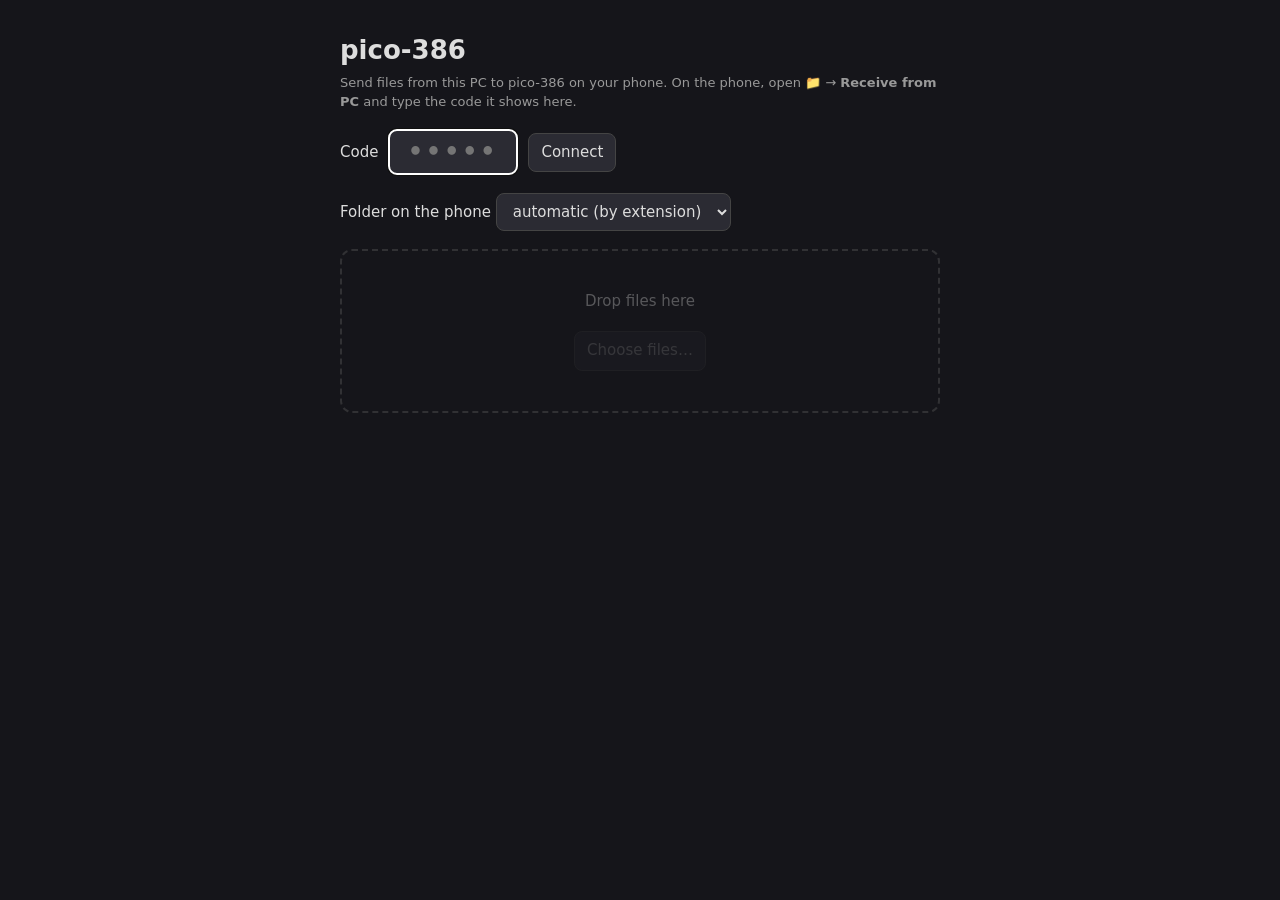
<file: web/shell/send.html>
<!doctype html>
<html lang="en">
<head>
<meta charset="utf-8">
<meta name="viewport" content="width=device-width, initial-scale=1">
<title>pico-386 — send files</title>
<link rel="icon" href="icon.svg">
<style>
  :root { color-scheme: dark; }
  * { box-sizing: border-box; }
  body { margin: 0; min-height: 100vh; background: #15151a; color: #ddd; font: 15px/1.45 system-ui, sans-serif; display: flex; justify-content: center; }
  main { width: min(640px, 100%); padding: 32px 20px; }
  h1 { margin: 0 0 4px; font-size: 26px; }
  .hint { color: #999; font-size: 13px; }
  .row { display: flex; gap: 10px; align-items: center; flex-wrap: wrap; margin: 18px 0; }
  input, select, button { font: inherit; color: inherit; background: #2b2b33; border: 1px solid #444; border-radius: 8px; padding: 8px 12px; }
  button { cursor: pointer; }
  button:disabled { opacity: .5; cursor: default; }
  #code { width: 9ch; font: 600 24px/1 ui-monospace, monospace; letter-spacing: .15em; text-transform: uppercase; text-align: center; }
  #state { font-weight: 600; }
  #state.on { color: #6c6; } #state.off { color: #d96; }
  #drop { margin: 18px 0; border: 2px dashed #555; border-radius: 12px; padding: 40px 16px; text-align: center; color: #aaa; }
  #drop.over { border-color: #7af; color: #fff; background: #1d2230; }
  #drop[aria-disabled=true] { opacity: .45; }
  ul { list-style: none; padding: 0; margin: 0; }
  li { display: grid; grid-template-columns: 1fr auto; gap: 2px 10px; padding: 8px 0; border-bottom: 1px solid #2a2a30; }
  li small { color: #999; }
  li .bar { grid-column: 1 / -1; height: 4px; background: #2a2a30; border-radius: 2px; overflow: hidden; }
  li .bar i { display: block; height: 100%; width: 0; background: #7af; }
  li.ok .bar i { background: #6c6; } li.err .bar i { background: #d66; }
  li.err small { color: #e88; }
</style>
</head>
<body>
<main>
  <h1>pico-386</h1>
  <div class="hint" data-i18n-html="send.intro"></div>

  <div class="row">
    <label for="code" data-i18n="send.code"></label>
    <input id="code" maxlength="5" autocomplete="off" spellcheck="false" placeholder="•••••">
    <button id="connect" data-i18n="send.connect"></button>
    <span id="state"></span>
  </div>

  <div class="row">
    <label><span data-i18n="send.folder"></span> <select id="folder"></select></label>
  </div>

  <div id="drop" aria-disabled="true">
    <div data-i18n="send.drop"></div>
    <div class="row" style="justify-content:center;margin-bottom:0">
      <button id="pick" type="button" disabled data-i18n="send.pick"></button>
      <input id="files" type="file" multiple hidden>
    </div>
  </div>

  <ul id="list"></ul>
</main>
<script src="i18n.js"></script>
<script src="send.js"></script>
</body>
</html>
</file>
